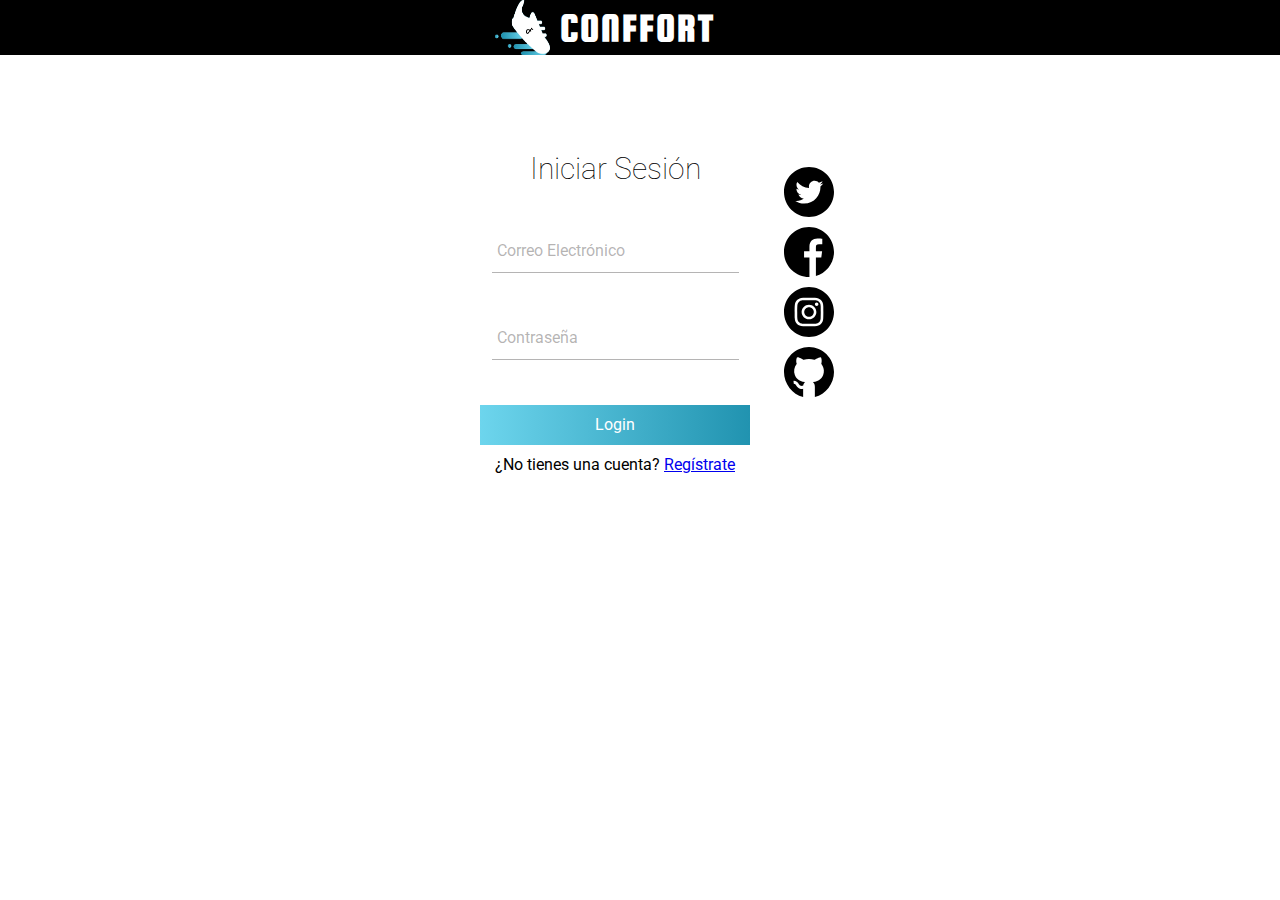
<file: iniciar_sesión.html>
<!DOCTYPE html>
<html lang="es">
<head>
    <meta charset="UTF-8">
    <meta name="viewport" content="width=device-width, initial-scale=1.0">
    <title>Iniciar Sesión</title>
    <link rel="icon" type="image/jpg" href="images/Logoicon.png" />
    <link rel="stylesheet" href="./css/Login.css">
    <link href="https://fonts.googleapis.com/css2?family=Roboto&display=swap" rel="stylesheet">
    <link href="https://fonts.googleapis.com/css2?family=Squada+One&display=swap" rel="stylesheet">
</head>
<header class="header">
    <div class="header__logo">
        <img src="images/logo.png" alt="logo conffort" class="logo">
        <h3 class="logo__text"> <a href="index.html">CONFFORT</a> </h3>
    </div>
</header>

<body>
    <form action="" id="form" method="POST">
        <div class="register__text">
            <h1 class="register__title">Iniciar Sesión</h1>
            <div class="grupo">
                <input type="email" name="" id="name" required> <span class="barra"></span>
                <label for="">Correo Electrónico</label>
            </div>
            <div class="grupo">
                <input type="password" name="" id="name" required> <span class="barra"></span>
                <label for="">Contraseña</label>
            </div>

            <button type="submit">Login</button>
            <p>
                ¿No tienes una cuenta? <a href="registro.html">Regístrate</a>
            </p>

        </div>
        <div class="social">
            <a href="https://twitter.com/PillWays" class="social-link twitter" target="_blank"></a>
            <a href="https://www.facebook.com/TheFreaks4/" class="social-link facebook" target="_blank"></a>
            <a href="https://www.instagram.com/astra.666/" class="social-link instagram" target="_blank"></a>
            <a href="https://github.com/Astra6116" class="social-link github" target="_blank"></a>
        </div>
    </form>
</body>
</html>
</file>
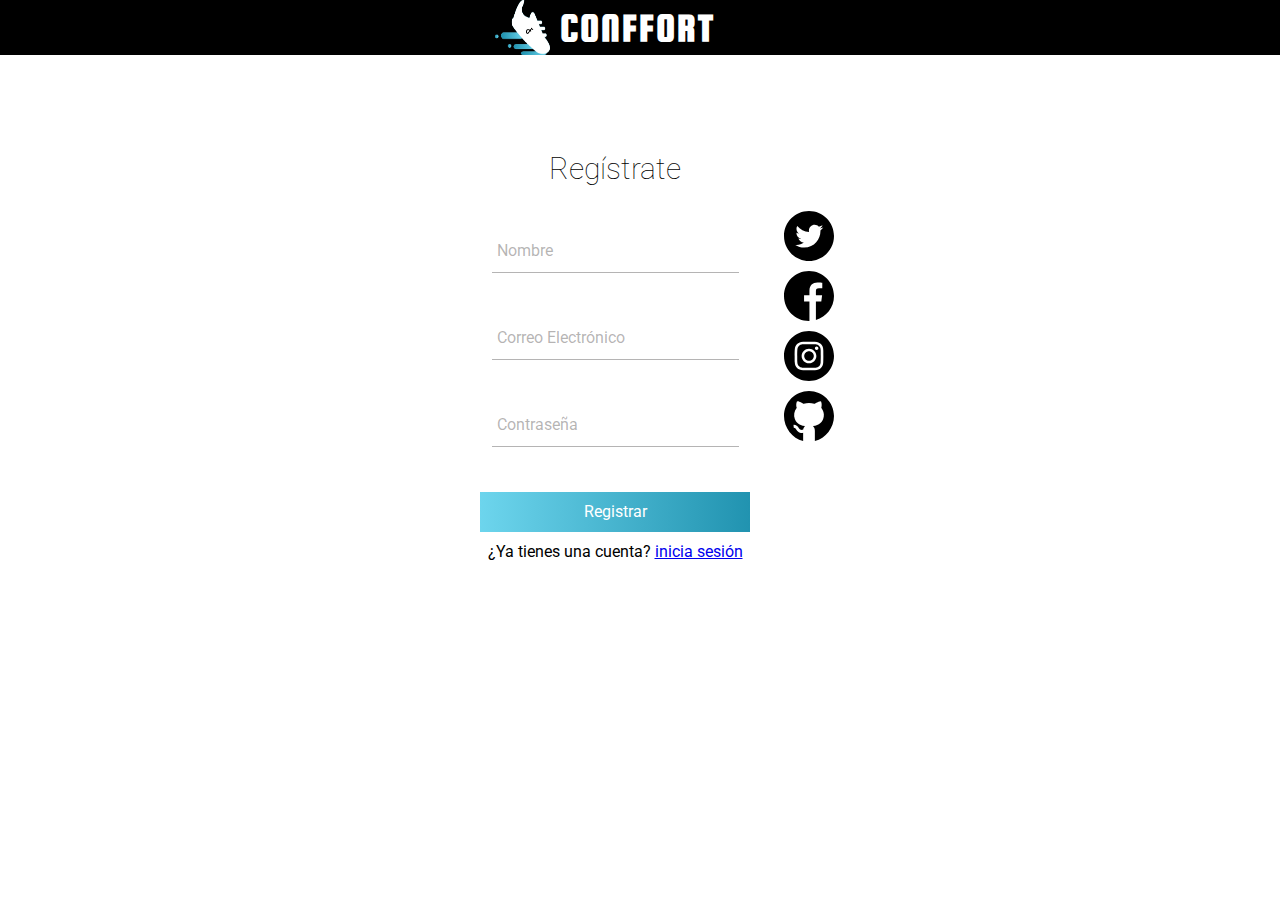
<file: registro.html>
<!DOCTYPE html>
<html lang="es">
<head>
    <meta charset="UTF-8">
    <meta name="viewport" content="width=device-width, initial-scale=1.0">
    <title>Registrate</title>
    <link rel="icon" type="image/jpg" href="images/Logoicon.png" />
    <link rel="stylesheet" href="./css/Login.css">
    <link href="https://fonts.googleapis.com/css2?family=Roboto&display=swap" rel="stylesheet">
    <link href="https://fonts.googleapis.com/css2?family=Squada+One&display=swap" rel="stylesheet">
</head>

<header class="header">
    <div class="header__logo">
        <img src="images/logo.png" alt="logo conffort" class="logo">
        <h3 class="logo__text"> <a href="index.html">CONFFORT</a> </h3>
    </div>
</header>

<body>
    <form action="" id="form" method="POST">
        <div class="register__text">
            <h1 class="register__title">Regístrate</h1>
            <div class="grupo">
                <input type="text" name="" id="name" required> <span class="barra"></span>
                <label for="">Nombre</label>
            </div>
            <div class="grupo">
                <input type="email" name="" id="name" required> <span class="barra"></span>
                <label for="">Correo Electrónico</label>
            </div>
            <div class="grupo">
                <input type="password" name="" id="name" required> <span class="barra"></span>
                <label for="">Contraseña</label>
            </div>

            <button type="submit">Registrar</button>
            <p>
                ¿Ya tienes una cuenta? <a href="iniciar_sesión.html">inicia sesión</a>
            </p>

        </div>

        <div class="social">
            <a href="https://twitter.com/PillWays" class="social-link twitter" target="_blank"></a>
            <a href="https://www.facebook.com/TheFreaks4/" class="social-link facebook" target="_blank"></a>
            <a href="https://www.instagram.com/astra.666/" class="social-link instagram" target="_blank"></a>
            <a href="https://github.com/Astra6116" class="social-link github" target="_blank"></a>
        </div>
    </form>
</body>
</html>
</file>
<file: css/Login.css>
:root{
    --colortextos: #49454567;

}

*,
::before,
::after {
    margin: 0;
    padding: 0;
    box-sizing: border-box;
}

.header{
    background-color: rgb(0, 0, 0);
    width: 100%;
    display: flex;
    justify-content: center;
    align-items: center;
}

.header__logo{
    display: flex;
    align-items: center;
    padding-right: 70px;
}

.logo__text a{
    text-decoration: none;
    color: white;
    transition: all ease-in 300ms;
    letter-spacing: 2px;
}

.logo{
    width: 55px;
    height: 55px;

}

.logo__text{
    font-size: 40px;
    margin-left: 10px;
    font-family: 'Squada one';
    
}

.logo__text:hover a{
    color: #2799B5;
}

.register__text{
    margin-top: 70px ;
}




body {
    font-family: 'Roboto', sans-serif;
    height: 650px;
    width: 100%;
    /* display: flex;
    justify-content: center;
    align-items: center; */
}

p{
    text-align: center;
    margin: 10px auto;
}
a{
    color: linear-gradient(to right, #6dd5ed, #2193b0);
}

.register__title{
    font-weight: lighter;
    font-size: 30px;
    text-align: center;
}


form{
    background: 40px 0;
    box-shadow: 0 0 6px 0 rgba(255, 255, 255, 0.4);
    border-radius: 8px;
    display: flex;
    justify-content: center;
    align-items: center;
    margin: auto;
    margin-top: 2%;
    
}

form .grupo{
    position: relative;
    margin: 45px;
}

input{
    background: none;
    color: #c6c6c6;
    font-size: 18px;
    padding: 10px 10px 10px 5px;
    display: block;
    width: 100%;
    border: none;
    border-bottom: 1px solid var(--colortextos);
}

input:focus{
    outline: none;
    color: #5E5D5D;
}

label{
    color: var(--colortextos);
    font-size: 16px;
    position: absolute;
    bottom: 0;
    left: 5px;
    top: 10px;
    transition: 0.5s ease-in-out all;
    pointer-events: none;
}

input:focus~label,
input:valid~label{
    top: -14px;
    font-size: 12px;
    color: #2196f3;
}

.barra{
    position: relative;
    display: block;
    width: 100%;
}

.barra::before{
    content: "";
    height: 2px;
    width: 0%;
    bottom: 0;
    position: absolute;
    background: linear-gradient(to right, #6dd5ed, #2193b0);
    transition: 0.3s ease width;
    left: 0;
}

input:focus~.barra::before{
    width: 100%;
}

button{
    font-family: 'roboto';
     /* Chrome 10-25, Safari 5.1-6 */
     background: -webkit-linear-gradient(to right, #6dd5ed, #2193b0);  
     /* W3C, IE 10+/ Edge, Firefox 16+, Chrome 26+, Opera 12+, Safari 7+ */
     background: linear-gradient(to right, #6dd5ed, #2193b0); 
     border: none;
     display: block;
     width: 80%;
     margin: 10px auto;
     color: white;
     height: 40px;
     font-size: 16px;
     cursor: pointer;

}

.social-link{
    display: flex;
    width: 50px;
    height: 50px;
    margin: 10px auto;
    background-size: 50px 50px;
}

.social-link:hover{
    transform: scale(1.2);
}

.social-link.twitter{
    background-image: url('../images/twitter.svg');
    
}
.social-link.facebook{
    background-image: url('../images/facebook.svg');
    /* background-size: 50px 50px; */
}
.social-link.instagram{
    background-image: url('../images/instagram.svg');
    /* background-size: 50px 50px; */
}
.social-link.github{
    background-image: url('../images/github.svg');
    /* background-size: 50px 50px; */
}

@media screen and (max-width:500px){
    form{
        width: 80%;
    }
}
</file>
